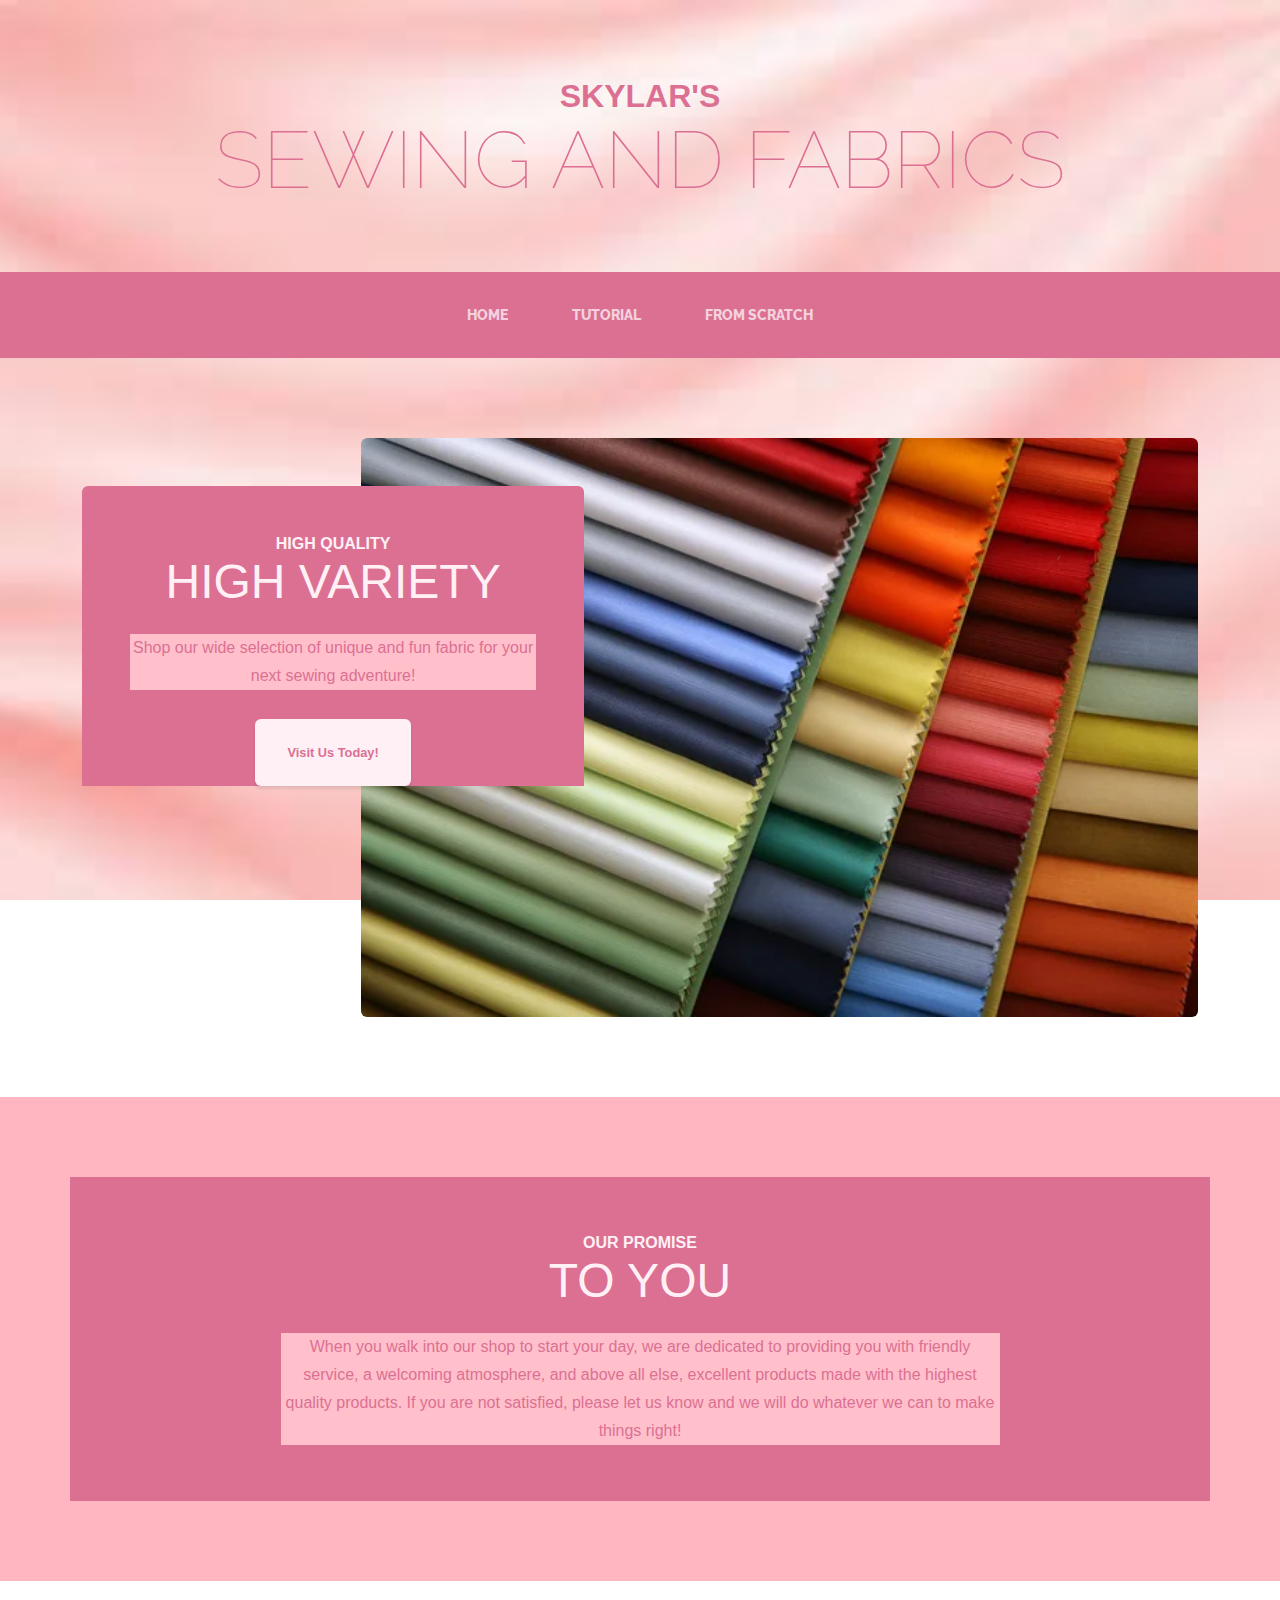
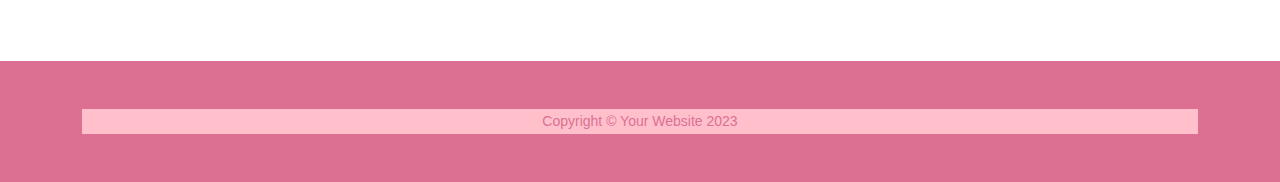
<file: index.html>
<!DOCTYPE html>
<!--home page-->
<html lang="en">
    <head>
        <meta charset="utf-8" />
        <meta name="viewport" content="width=device-width, initial-scale=1, shrink-to-fit=no" />
        <meta name="description" content="" />
        <meta name="author" content="" />
        <title>Skylar's Sewing</title>
        <link rel="icon" type="image/x-icon" href="assets/favicon.ico"/>
        <!-- Google fonts-->
        <link href="https://fonts.googleapis.com/css?family=Raleway:100,100i,200,200i,300,300i,400,400i,500,500i,600,600i,700,700i,800,800i,900,900i" rel="stylesheet" />
        <link href="https://fonts.googleapis.com/css?family=Lora:400,400i,700,700i" rel="stylesheet" />
        <!-- Core theme CSS (includes Bootstrap)-->
        <link href="css/styles.css" rel="stylesheet" />
        <link rel="stylesheet" href="css/mystyles.css">

    </head>
    <body>
        <header>
            <h1 class="site-heading text-center text-faded d-none d-lg-block">
                <span class="site-heading-upper text-primary mb-3">Skylar's</span>
                <span class="site-heading-lower">Sewing and Fabrics</span>
            </h1>
        </header>
        <!-- Navigation-->
        <nav class="navbar navbar-expand-lg navbar-dark py-lg-4" id="mainNav">
            <div class="container">
                <a class="navbar-brand text-uppercase fw-bold d-lg-none" href="index.html">Skylar's Sewing</a>
                <button class="navbar-toggler" type="button" data-bs-toggle="collapse" data-bs-target="#navbarSupportedContent" aria-controls="navbarSupportedContent" aria-expanded="false" aria-label="Toggle navigation"><span class="navbar-toggler-icon"></span></button>
                <div class="collapse navbar-collapse" id="navbarSupportedContent">
                    <ul class="navbar-nav mx-auto">
                        <li class="nav-item px-lg-4"><a class="nav-link text-uppercase" href="index.html">Home</a></li>
                        <li class="nav-item px-lg-4"><a class="nav-link text-uppercase" href="about.html">Tutorial</a></li>
                        <li class="nav-item px-lg-4"><a class="nav-link text-uppercase" href="myresume.html">From Scratch</a></li>    
                    </ul>
                </div>
            </div>
        </nav>
        <section class="page-section clearfix">
            <div class="container">
                <div class="intro">
                    <img class="intro-img img-fluid mb-3 mb-lg-0 rounded" src="assets/img/intro.jpg" alt="..." />
                    <div class="intro-text left-0 text-center bg-faded p-5 rounded">
                        <h2 class="section-heading mb-4">
                            <span class="section-heading-upper">High Quality</span>
                            <span class="section-heading-lower">High Variety</span>
                        </h2>
                        <p class="mb-3">Shop our wide selection of unique and fun fabric for your next sewing adventure!</p>
                        <div class="intro-button mx-auto"><a class="btn btn-primary btn-xl" href="#!">Visit Us Today!</a></div>
                    </div>
                </div>
            </div>
        </section>
        <section class="page-section cta">
            <div class="container">
                <div class="row">
                    <div class="col-xl-9 mx-auto">
                        <div class="cta-inner bg-faded text-center rounded">
                            <h2 class="section-heading mb-4">
                                <span class="section-heading-upper">Our Promise</span>
                                <span class="section-heading-lower">To You</span>
                            </h2>
                            <p class="mb-0">When you walk into our shop to start your day, we are dedicated to providing you with friendly service, a welcoming atmosphere, and above all else, excellent products made with the highest quality products. If you are not satisfied, please let us know and we will do whatever we can to make things right!</p>
                        </div>
                    </div>
                </div>
            </div>
        </section>
        <footer class="footer text-faded text-center py-5">
            <div class="container"><p class="m-0 small">Copyright &copy; Your Website 2023</p></div>
        </footer>
        <!-- Bootstrap core JS-->
        <script src="https://cdn.jsdelivr.net/npm/bootstrap@5.2.3/dist/js/bootstrap.bundle.min.js"></script>
        <!-- Core theme JS-->
        <script src="js/scripts.js"></script>
    </body>
</html>
</file>
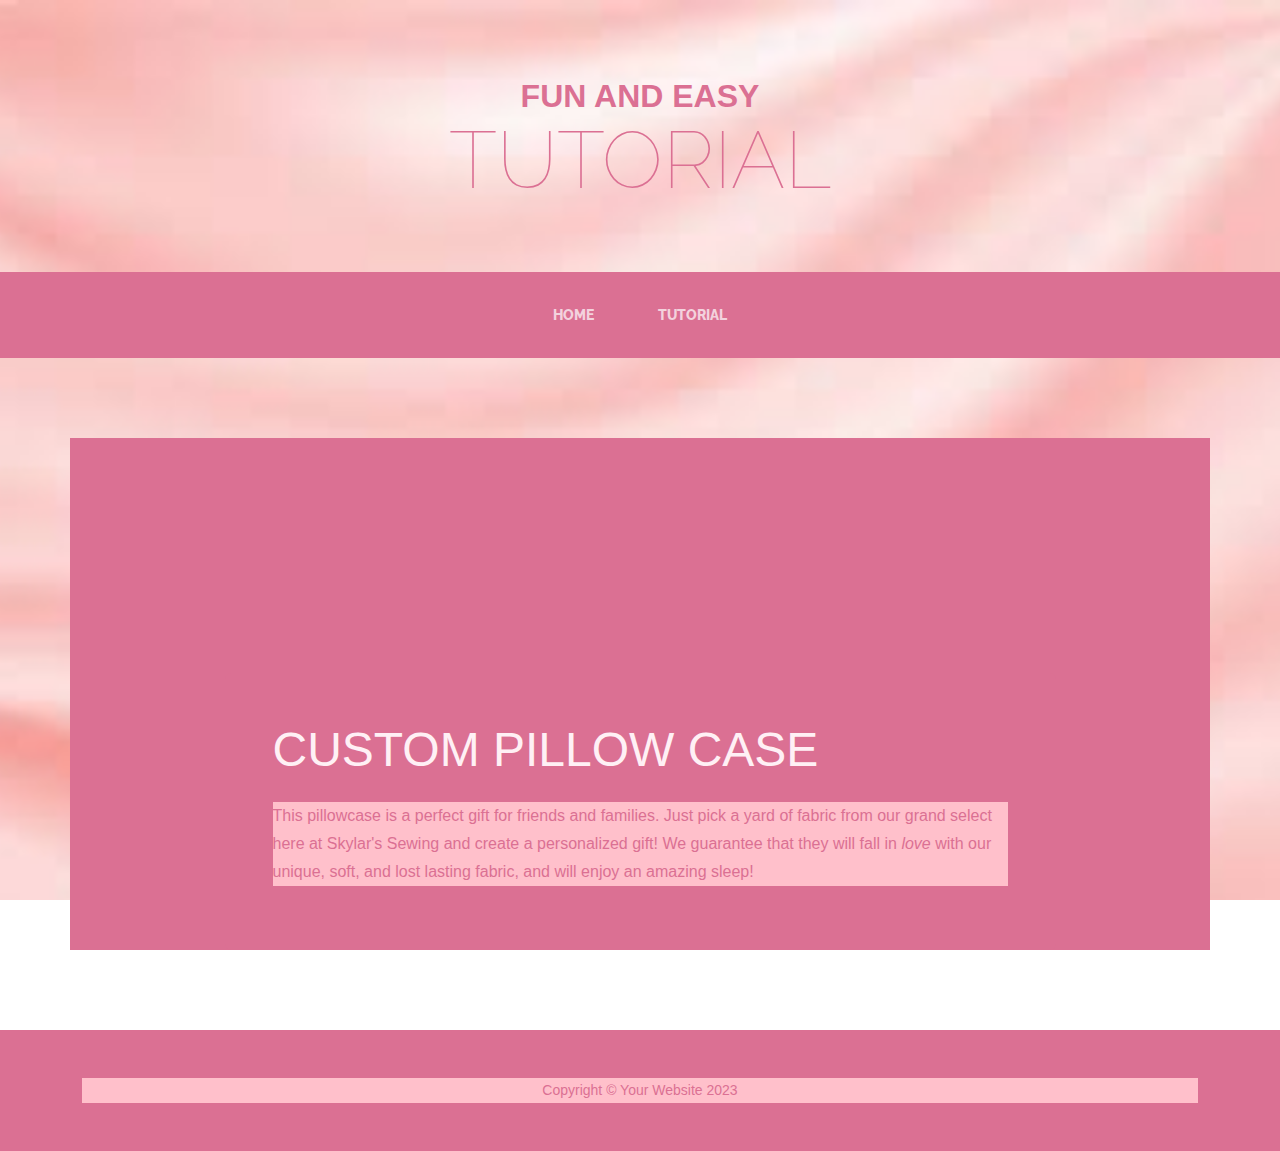
<file: about.html>
<!DOCTYPE html>
<!--About page-->
<html lang="en">
    <head>
        <meta charset="utf-8" />
        <meta name="viewport" content="width=device-width, initial-scale=1, shrink-to-fit=no" />
        <meta name="description" content="" />
        <meta name="author" content="" />
        <title>Tutorials</title>
        <link rel="icon" type="image/x-icon" href="assets/favicon.ico" />
        <!-- Google fonts-->
        <link href="https://fonts.googleapis.com/css?family=Raleway:100,100i,200,200i,300,300i,400,400i,500,500i,600,600i,700,700i,800,800i,900,900i" rel="stylesheet" />
        <link href="https://fonts.googleapis.com/css?family=Lora:400,400i,700,700i" rel="stylesheet" />
        <!-- Core theme CSS (includes Bootstrap)-->
        <link href="css/styles.css" rel="stylesheet"/>
        <link rel="stylesheet" href="css/mystyles.css">

    </head>
    <body>
        <header>
            <h1 class="site-heading text-center text-faded d-none d-lg-block">
                <span class="site-heading-upper text-primary mb-3">Fun and Easy</span>
                <span class="site-heading-lower">Tutorial</span>
            </h1>
        </header>
        <!-- Navigation-->
        <nav class="navbar navbar-expand-lg navbar-dark py-lg-4" id="mainNav">
            <div class="container">
                <a class="navbar-brand text-uppercase fw-bold d-lg-none" href="index.html">Start Bootstrap</a>
                <button class="navbar-toggler" type="button" data-bs-toggle="collapse" data-bs-target="#navbarSupportedContent" aria-controls="navbarSupportedContent" aria-expanded="false" aria-label="Toggle navigation"><span class="navbar-toggler-icon"></span></button>
                <div class="collapse navbar-collapse" id="navbarSupportedContent">
                    <ul class="navbar-nav mx-auto">
                        <li class="nav-item px-lg-4"><a class="nav-link text-uppercase" href="index.html">Home</a></li>
                        <li class="nav-item px-lg-4"><a class="nav-link text-uppercase" href="about.html">Tutorial</a></li>
                    </ul>
                </div>
            </div>
        </nav>
        <section class="page-section about-heading">
            <div class="container">
                <div class="video-container">
            <iframe width="560" height="315" src="https://www.youtube.com/embed/yMoJWSmZI-U" title="YouTube video player" frameborder="0" allow="accelerometer; autoplay; clipboard-write; encrypted-media; gyroscope; picture-in-picture; web-share" allowfullscreen></iframe></div>
            <div class="about-heading-content">
                    <div class="row">
                        <div class="col-xl-9 col-lg-10 mx-auto">
                            <div class="bg-faded rounded p-5">
                                <h2 class="section-heading mb-4">
                                    <span class="section-heading-upper"></span>
                                    <span class="section-heading-lower">Custom Pillow Case</span>
                                </h2>
                                <p>This pillowcase is a perfect gift for friends and families. Just pick a yard of fabric from our grand select here at Skylar's Sewing and create a personalized gift!
                                    We guarantee that they will fall in
                                    <em>love</em>
                                    with our unique, soft, and lost lasting fabric, and will enjoy an amazing sleep!
                            </div>
                        </div>
                    </div>
                </div>
            </div>
        </section>
        <footer class="footer text-faded text-center py-5">
            <div class="container"><p class="m-0 small">Copyright &copy; Your Website 2023</p></div>
        </footer>
        <!-- Bootstrap core JS-->
        <script src="https://cdn.jsdelivr.net/npm/bootstrap@5.2.3/dist/js/bootstrap.bundle.min.js"></script>
        <!-- Core theme JS-->
        <script src="js/scripts.js"></script>
    </body>
</html>
</file>
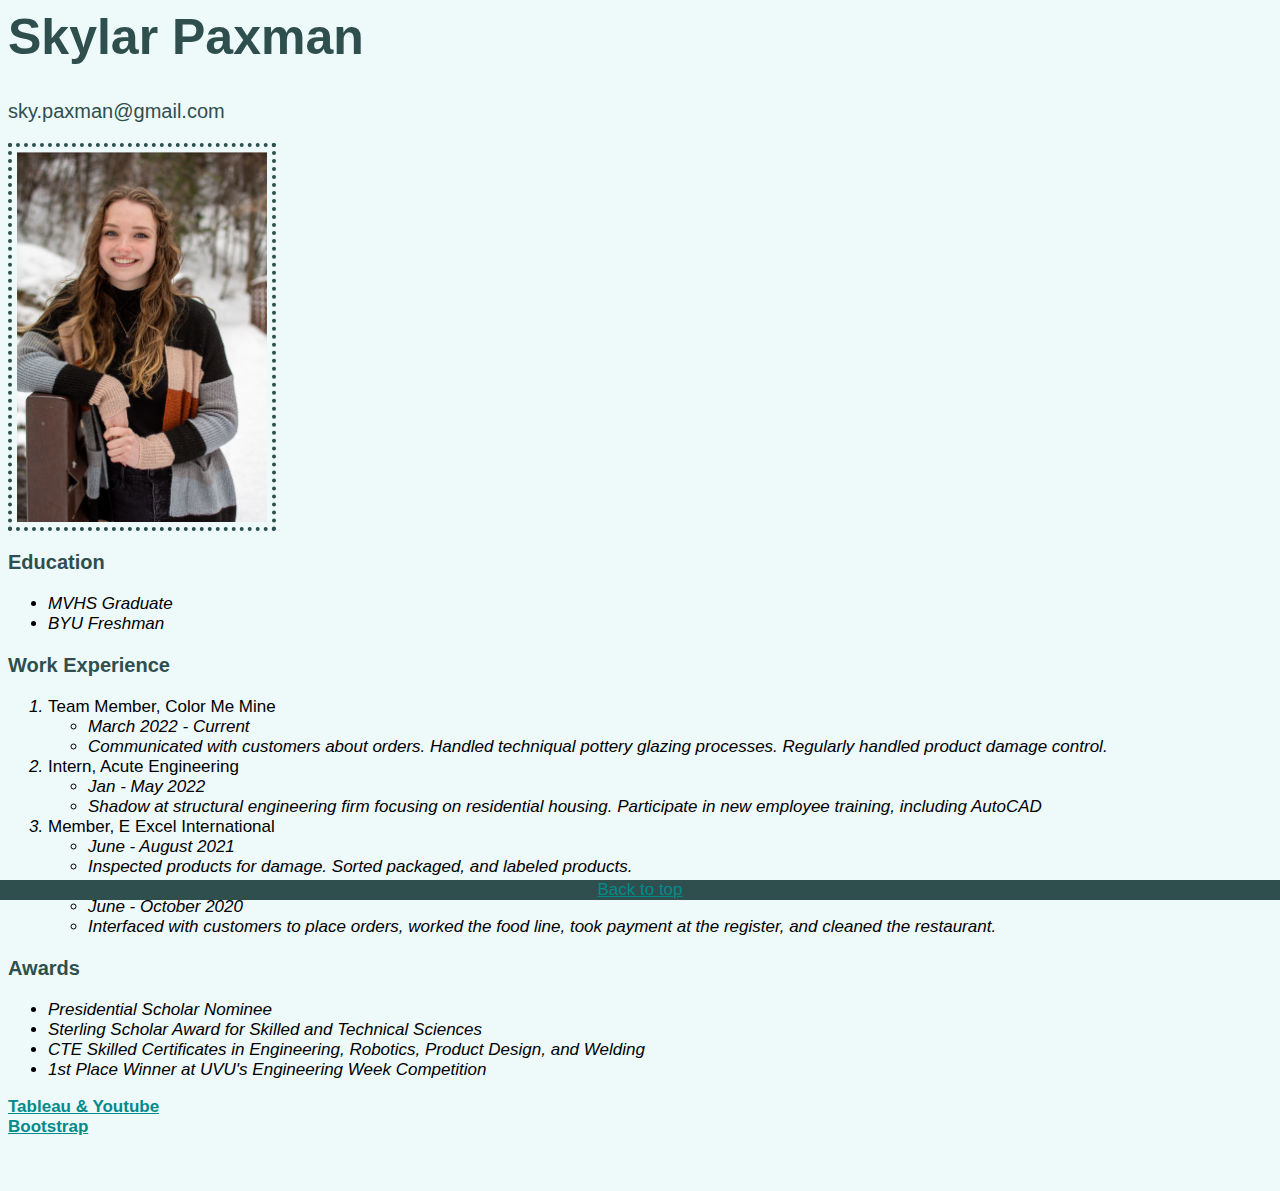
<file: myresume.html>
<html>
    <head>
        <title>Skylar Paxman</title><!--Shows up in tab-->
        <link rel="stylesheet" href="fromscratch.css">
    </head>
    <body>
        <!--this is a comment-->
        <h1 id="top">Skylar Paxman</h1>
        <p>sky.paxman@gmail.com</p>
        <img src="assets/img/Skylar11.jpg" width="250" alt="Skylar Paxman">
    <div class="text-primary">
            <p>Education </p>
                <ul>
                    <li>MVHS Graduate</li>
                    <li>BYU Freshman</li>
                </ul>
            </ul>
            <p>Work Experience</p>
            <ol>
                <li><div>Team Member, Color Me Mine</div></li>
                    <ul>
                       <li>March 2022 - Current</li>
                        <li>Communicated with customers about orders. 
                            Handled techniqual pottery glazing processes. 
                            Regularly handled product damage control.</li>
                    </ul>
                <li><div>Intern, Acute Engineering</div></li>
                    <ul> 
                        <li>Jan - May 2022</li>
                        <li>Shadow at structural engineering firm focusing
                            on residential housing. Participate in new
                            employee training, including AutoCAD</li>
                    </ul>
                <li><div>Member, E Excel International</div></li>
                    <ul>
                        <li>June - August 2021</li>
                        <li>Inspected products for damage. Sorted
                            packaged, and labeled products.</li>
                    </ul>
                <li><div>Team Member, Costa Vida</div></li>
                    <ul>
                        <li>June - October 2020</li>
                        <li>Interfaced with customers to place orders,
                            worked the food line, took payment at the
                            register, and cleaned the restaurant.</li>
                    </ul>
                </ol>
            <p>Awards</p>
            <ul>
                <li>Presidential Scholar Nominee</li>
                <li>Sterling Scholar Award for Skilled and Technical Sciences</li>
                <li>CTE Skilled Certificates in Engineering, Robotics, Product Design, and Welding</li>
                <li>1st Place Winner at UVU's Engineering Week Competition</li>
            </ul>
        </div>
        <div class="link"><a href="https://scp14.github.io/is201/project.html">Tableau & Youtube</a>
            <br>
            <a href="https://scp14.github.io/is201/index.html">Bootstrap</a>
        </div>
    </body> 
    <br><br>
    <footer><a href="#top">Back to top</a></footer>
</html>
</file>
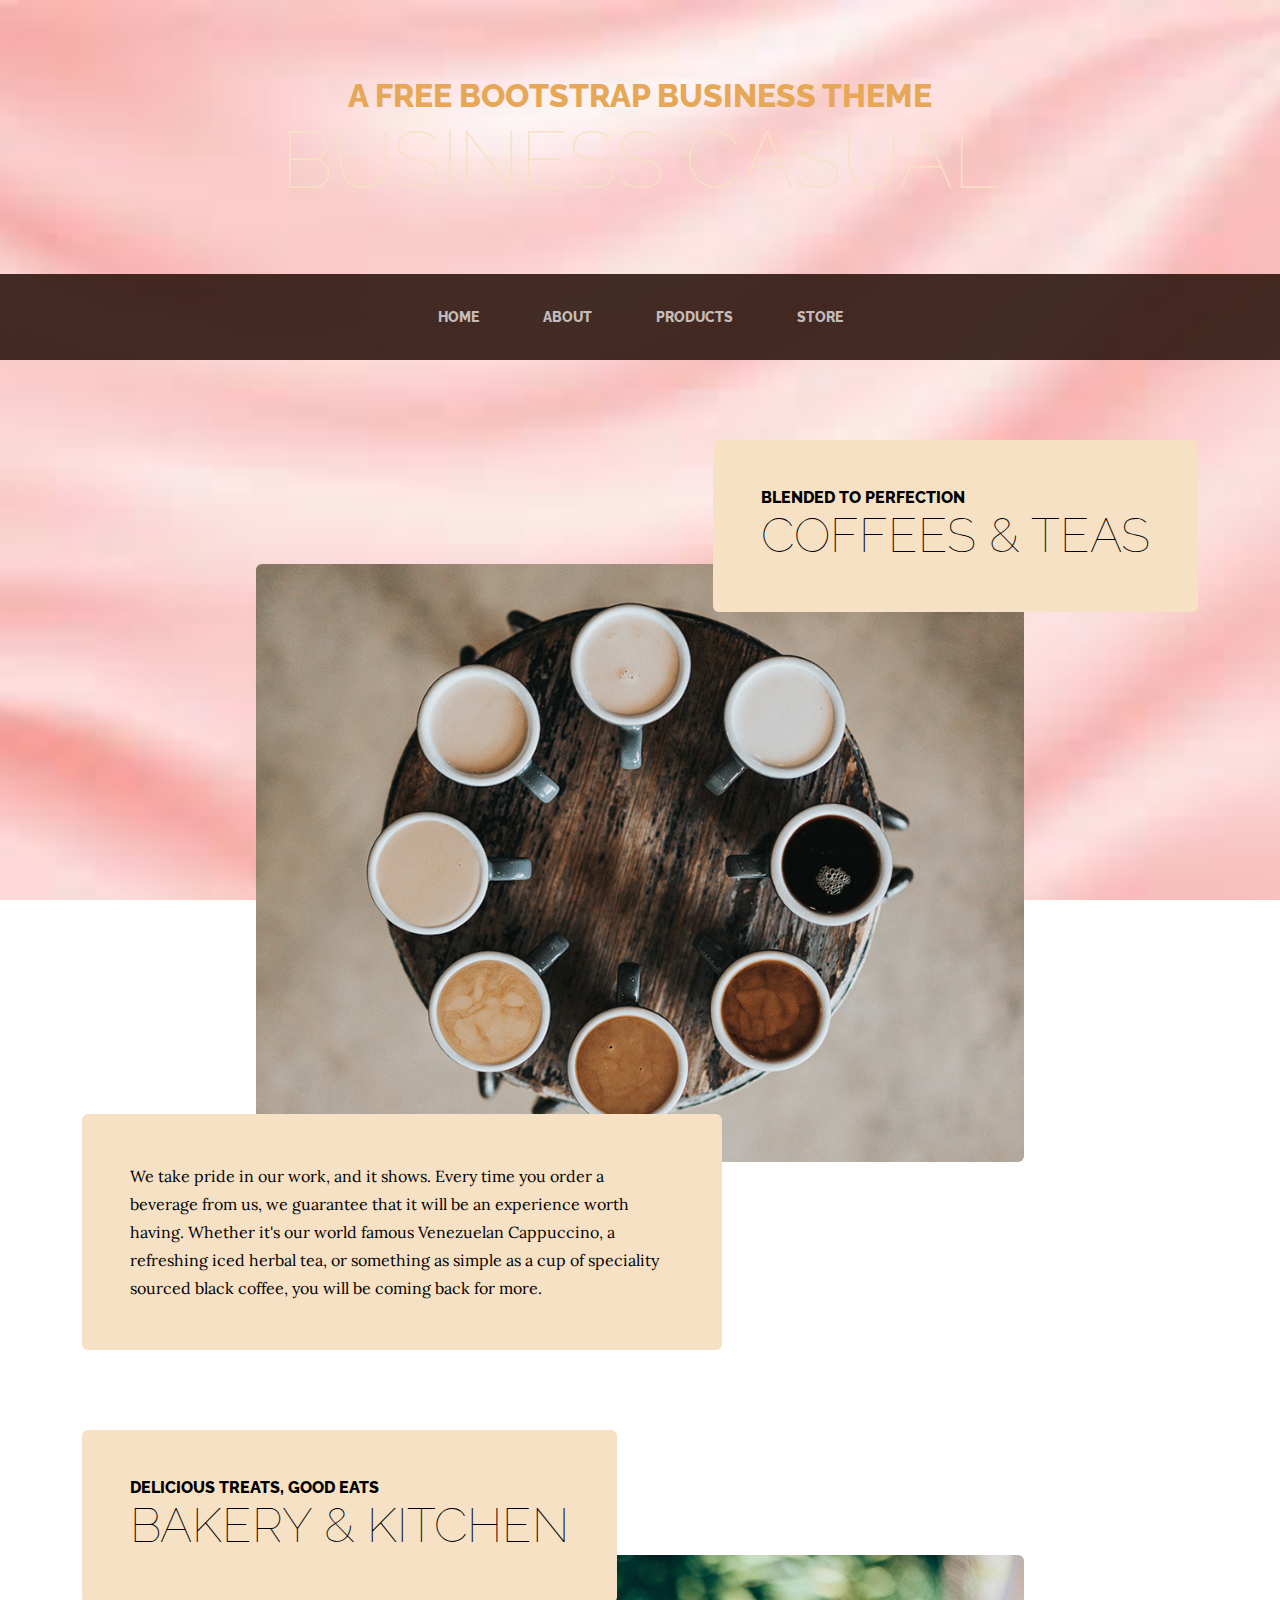
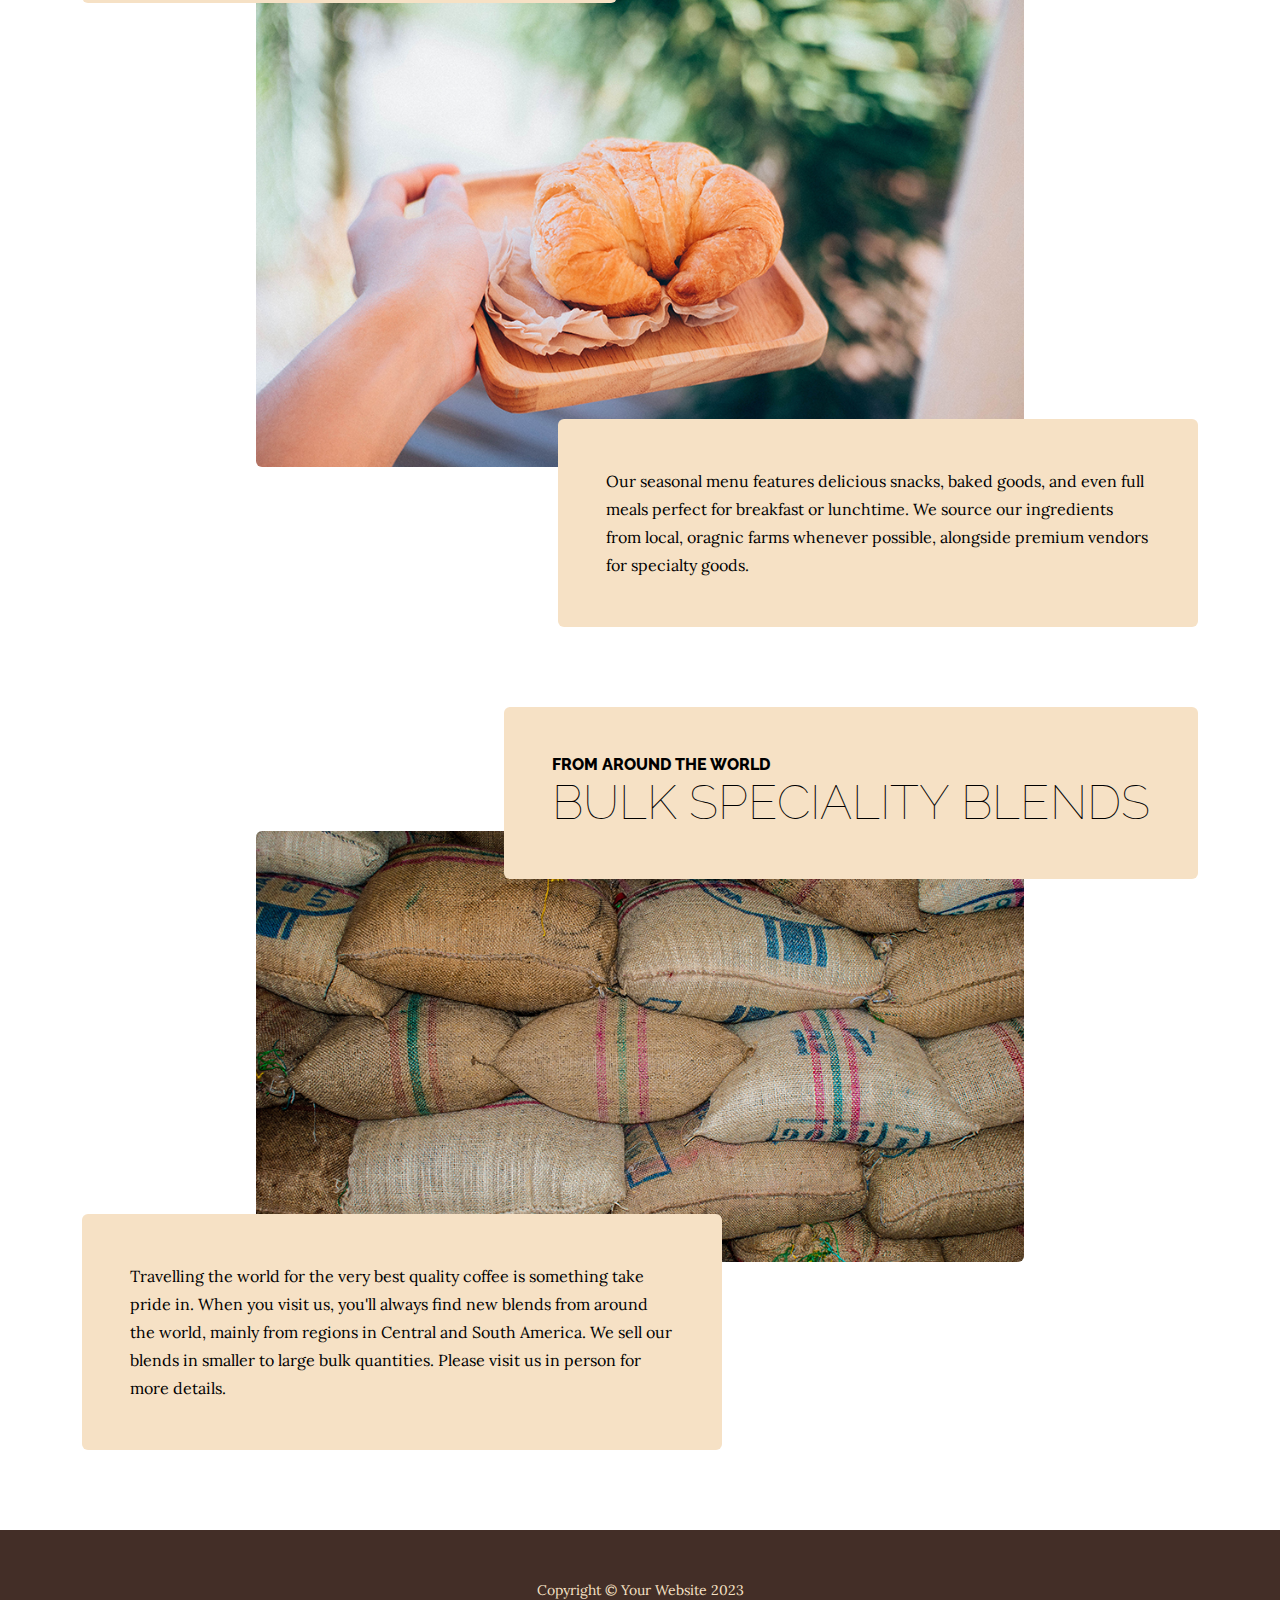
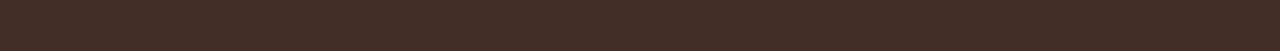
<file: products.html>
<!DOCTYPE html>
<html lang="en">
    <head>
        <meta charset="utf-8" />
        <meta name="viewport" content="width=device-width, initial-scale=1, shrink-to-fit=no" />
        <meta name="description" content="" />
        <meta name="author" content="" />
        <title>Business Casual - Start Bootstrap Theme</title>
        <link rel="icon" type="image/x-icon" href="assets/favicon.ico" />
        <!-- Google fonts-->
        <link href="https://fonts.googleapis.com/css?family=Raleway:100,100i,200,200i,300,300i,400,400i,500,500i,600,600i,700,700i,800,800i,900,900i" rel="stylesheet" />
        <link href="https://fonts.googleapis.com/css?family=Lora:400,400i,700,700i" rel="stylesheet" />
        <!-- Core theme CSS (includes Bootstrap)-->
        <link href="css/styles.css" rel="stylesheet" />
    </head>
    <body>
        <header>
            <h1 class="site-heading text-center text-faded d-none d-lg-block">
                <span class="site-heading-upper text-primary mb-3">A Free Bootstrap Business Theme</span>
                <span class="site-heading-lower">Business Casual</span>
            </h1>
        </header>
        <!-- Navigation-->
        <nav class="navbar navbar-expand-lg navbar-dark py-lg-4" id="mainNav">
            <div class="container">
                <a class="navbar-brand text-uppercase fw-bold d-lg-none" href="index.html">Start Bootstrap</a>
                <button class="navbar-toggler" type="button" data-bs-toggle="collapse" data-bs-target="#navbarSupportedContent" aria-controls="navbarSupportedContent" aria-expanded="false" aria-label="Toggle navigation"><span class="navbar-toggler-icon"></span></button>
                <div class="collapse navbar-collapse" id="navbarSupportedContent">
                    <ul class="navbar-nav mx-auto">
                        <li class="nav-item px-lg-4"><a class="nav-link text-uppercase" href="index.html">Home</a></li>
                        <li class="nav-item px-lg-4"><a class="nav-link text-uppercase" href="about.html">About</a></li>
                        <li class="nav-item px-lg-4"><a class="nav-link text-uppercase" href="products.html">Products</a></li>
                        <li class="nav-item px-lg-4"><a class="nav-link text-uppercase" href="store.html">Store</a></li>
                    </ul>
                </div>
            </div>
        </nav>
        <section class="page-section">
            <div class="container">
                <div class="product-item">
                    <div class="product-item-title d-flex">
                        <div class="bg-faded p-5 d-flex ms-auto rounded">
                            <h2 class="section-heading mb-0">
                                <span class="section-heading-upper">Blended to Perfection</span>
                                <span class="section-heading-lower">Coffees & Teas</span>
                            </h2>
                        </div>
                    </div>
                    <img class="product-item-img mx-auto d-flex rounded img-fluid mb-3 mb-lg-0" src="assets/img/products-01.jpg" alt="..." />
                    <div class="product-item-description d-flex me-auto">
                        <div class="bg-faded p-5 rounded"><p class="mb-0">We take pride in our work, and it shows. Every time you order a beverage from us, we guarantee that it will be an experience worth having. Whether it's our world famous Venezuelan Cappuccino, a refreshing iced herbal tea, or something as simple as a cup of speciality sourced black coffee, you will be coming back for more.</p></div>
                    </div>
                </div>
            </div>
        </section>
        <section class="page-section">
            <div class="container">
                <div class="product-item">
                    <div class="product-item-title d-flex">
                        <div class="bg-faded p-5 d-flex me-auto rounded">
                            <h2 class="section-heading mb-0">
                                <span class="section-heading-upper">Delicious Treats, Good Eats</span>
                                <span class="section-heading-lower">Bakery & Kitchen</span>
                            </h2>
                        </div>
                    </div>
                    <img class="product-item-img mx-auto d-flex rounded img-fluid mb-3 mb-lg-0" src="assets/img/products-02.jpg" alt="..." />
                    <div class="product-item-description d-flex ms-auto">
                        <div class="bg-faded p-5 rounded"><p class="mb-0">Our seasonal menu features delicious snacks, baked goods, and even full meals perfect for breakfast or lunchtime. We source our ingredients from local, oragnic farms whenever possible, alongside premium vendors for specialty goods.</p></div>
                    </div>
                </div>
            </div>
        </section>
        <section class="page-section">
            <div class="container">
                <div class="product-item">
                    <div class="product-item-title d-flex">
                        <div class="bg-faded p-5 d-flex ms-auto rounded">
                            <h2 class="section-heading mb-0">
                                <span class="section-heading-upper">From Around the World</span>
                                <span class="section-heading-lower">Bulk Speciality Blends</span>
                            </h2>
                        </div>
                    </div>
                    <img class="product-item-img mx-auto d-flex rounded img-fluid mb-3 mb-lg-0" src="assets/img/products-03.jpg" alt="..." />
                    <div class="product-item-description d-flex me-auto">
                        <div class="bg-faded p-5 rounded"><p class="mb-0">Travelling the world for the very best quality coffee is something take pride in. When you visit us, you'll always find new blends from around the world, mainly from regions in Central and South America. We sell our blends in smaller to large bulk quantities. Please visit us in person for more details.</p></div>
                    </div>
                </div>
            </div>
        </section>
        <footer class="footer text-faded text-center py-5">
            <div class="container"><p class="m-0 small">Copyright &copy; Your Website 2023</p></div>
        </footer>
        <!-- Bootstrap core JS-->
        <script src="https://cdn.jsdelivr.net/npm/bootstrap@5.2.3/dist/js/bootstrap.bundle.min.js"></script>
        <!-- Core theme JS-->
        <script src="js/scripts.js"></script>
    </body>
</html>
</file>
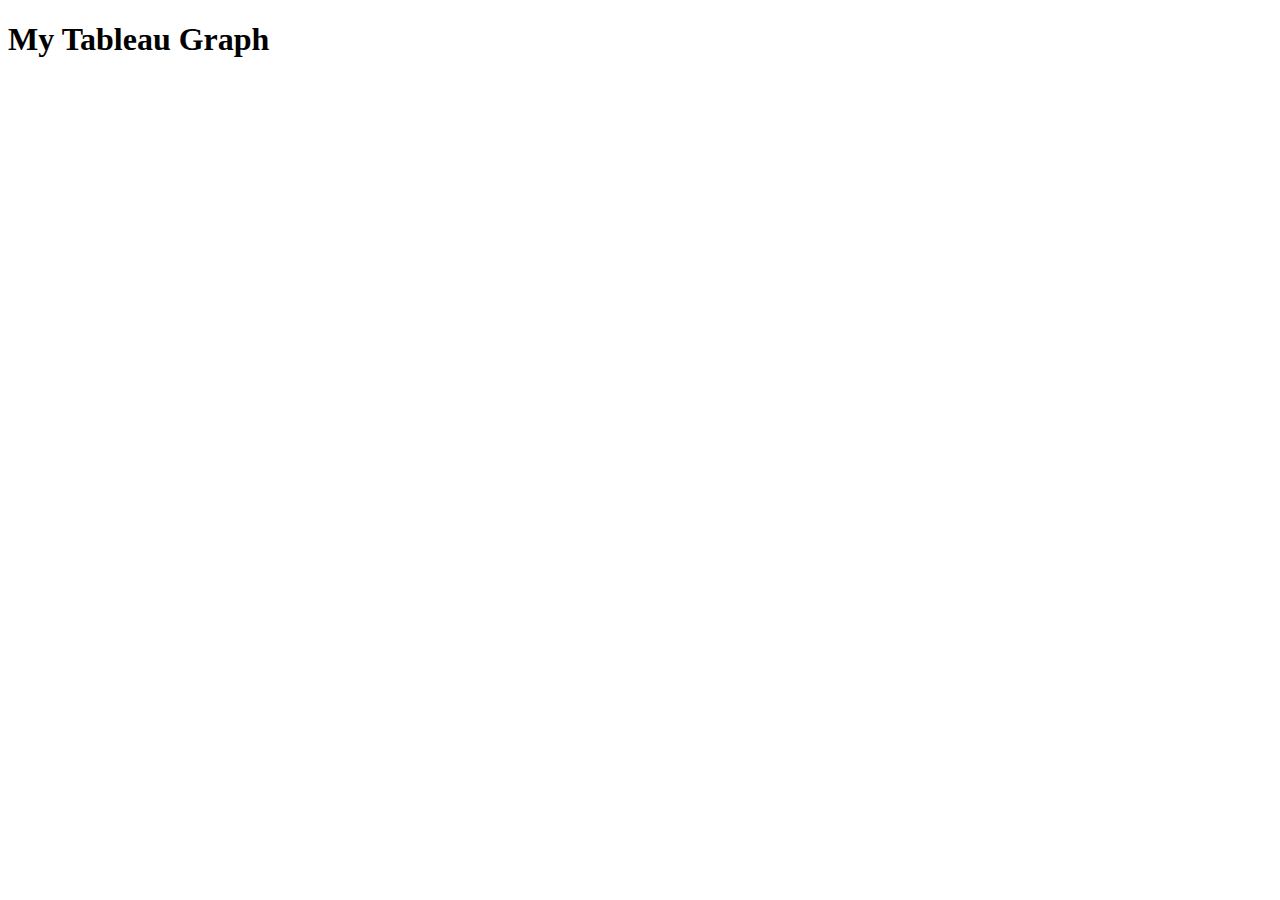
<file: project.html>
<!DOCTYPE html>
<html lang="en">
<!--tableu graph page-->
<head>
    <meta charset="UTF-8">
    <meta http-equiv="X-UA-Compatible" content="IE=edge">
    <meta name="viewport" content="width=device-width, initial-scale=1.0">
    <title>Tableau & YouTube</title>
</head>

<body>
    <h1>My Tableau Graph</h1>
    <!--Tableau down here-->
    <div class='tableauPlaceholder' id='viz1681324571544' style='position: relative'><noscript><a href='#'><img
                    alt='Family Trees '
                    src='https:&#47;&#47;public.tableau.com&#47;static&#47;images&#47;Q5&#47;Q5CJP8SX7&#47;1_rss.png'
                    style='border: none' /></a></noscript><object class='tableauViz' style='display:none;'>
            <param name='host_url' value='https%3A%2F%2Fpublic.tableau.com%2F' />
            <param name='embed_code_version' value='3' />
            <param name='path' value='shared&#47;Q5CJP8SX7' />
            <param name='toolbar' value='yes' />
            <param name='static_image'
                value='https:&#47;&#47;public.tableau.com&#47;static&#47;images&#47;Q5&#47;Q5CJP8SX7&#47;1.png' />
            <param name='animate_transition' value='yes' />
            <param name='display_static_image' value='yes' />
            <param name='display_spinner' value='yes' />
            <param name='display_overlay' value='yes' />
            <param name='display_count' value='yes' />
            <param name='language' value='en-US' />
        </object></div>
    <script
        type='text/javascript'>                    var divElement = document.getElementById('viz1681324571544'); var vizElement = divElement.getElementsByTagName('object')[0]; vizElement.style.width = '1200px'; vizElement.style.height = '3177px'; var scriptElement = document.createElement('script'); scriptElement.src = 'https://public.tableau.com/javascripts/api/viz_v1.js'; vizElement.parentNode.insertBefore(scriptElement, vizElement);                </script>
        <iframe width="560" height="315" src="https://www.youtube.com/embed/Ki_0iES2cGI" title="YouTube video player" frameborder="0" allow="accelerometer; autoplay; clipboard-write; encrypted-media; gyroscope; picture-in-picture; web-share" allowfullscreen></iframe>
    </body>

</html>
</file>
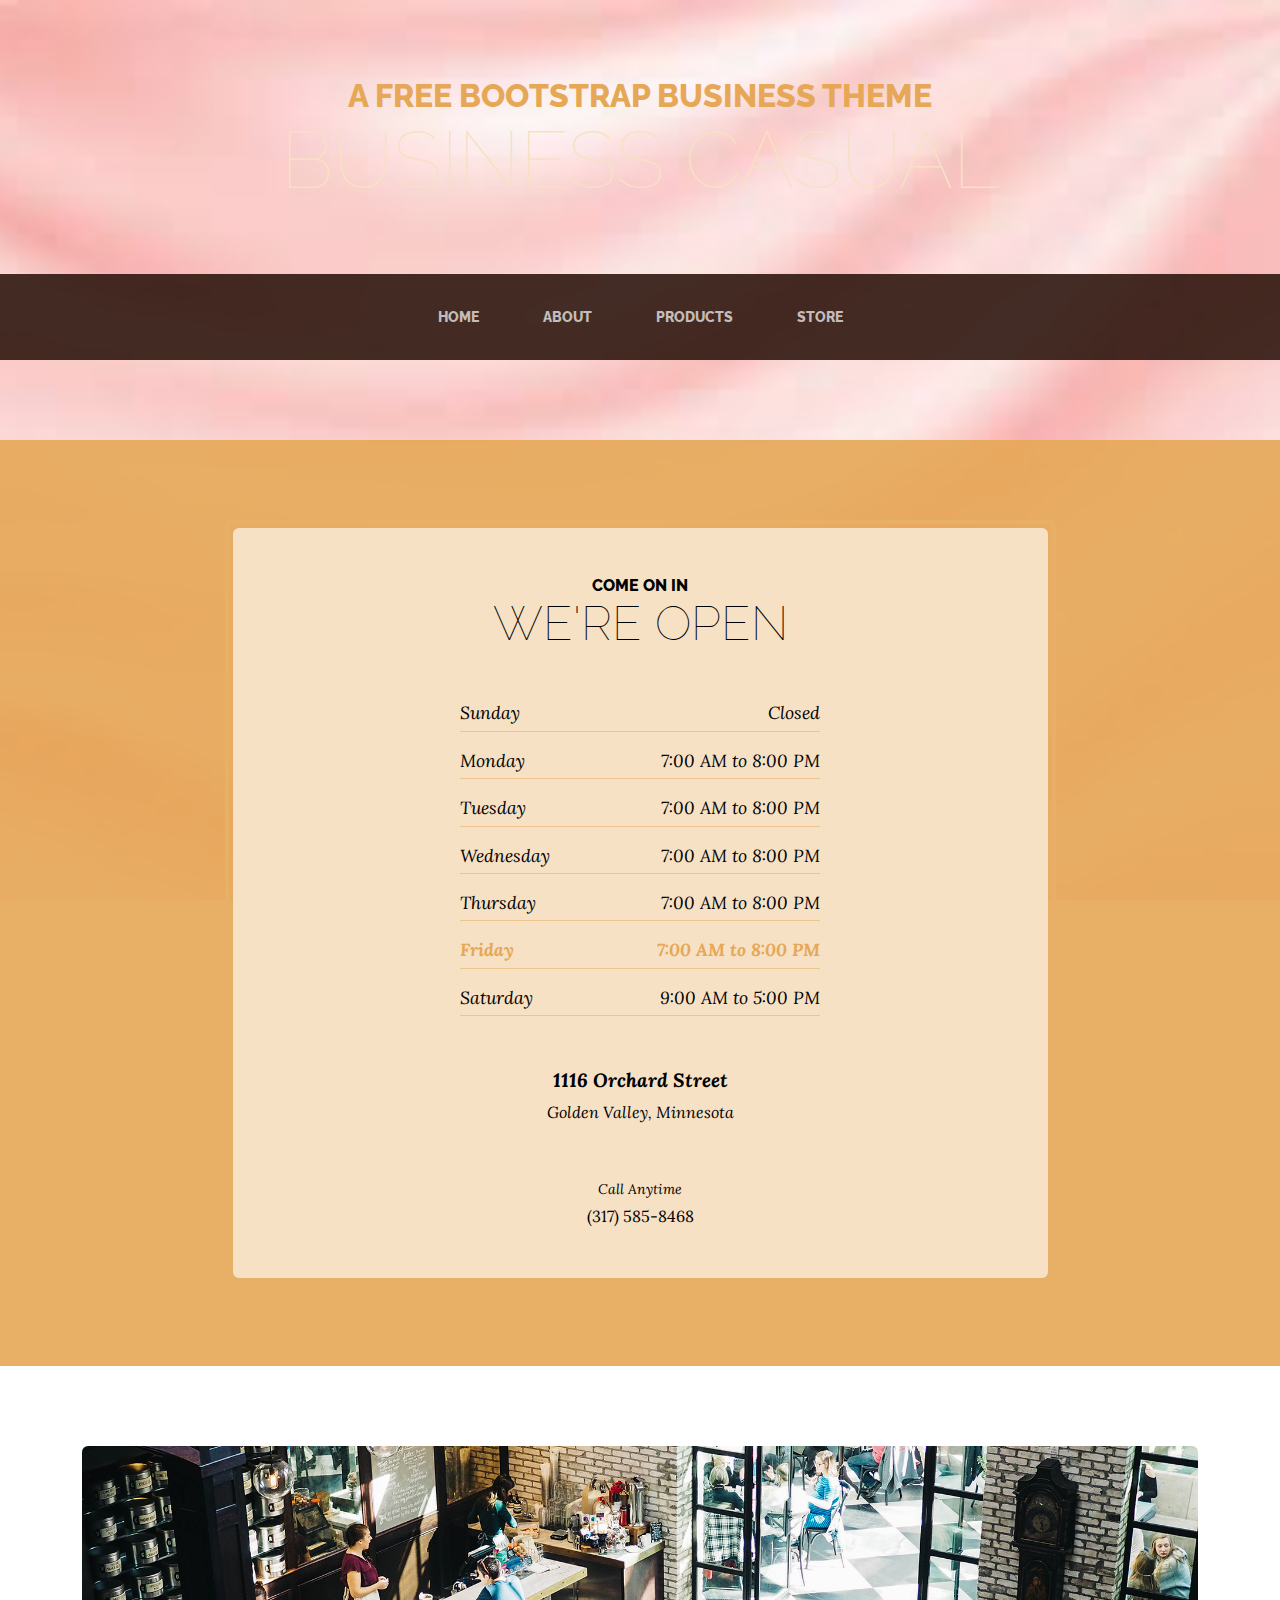
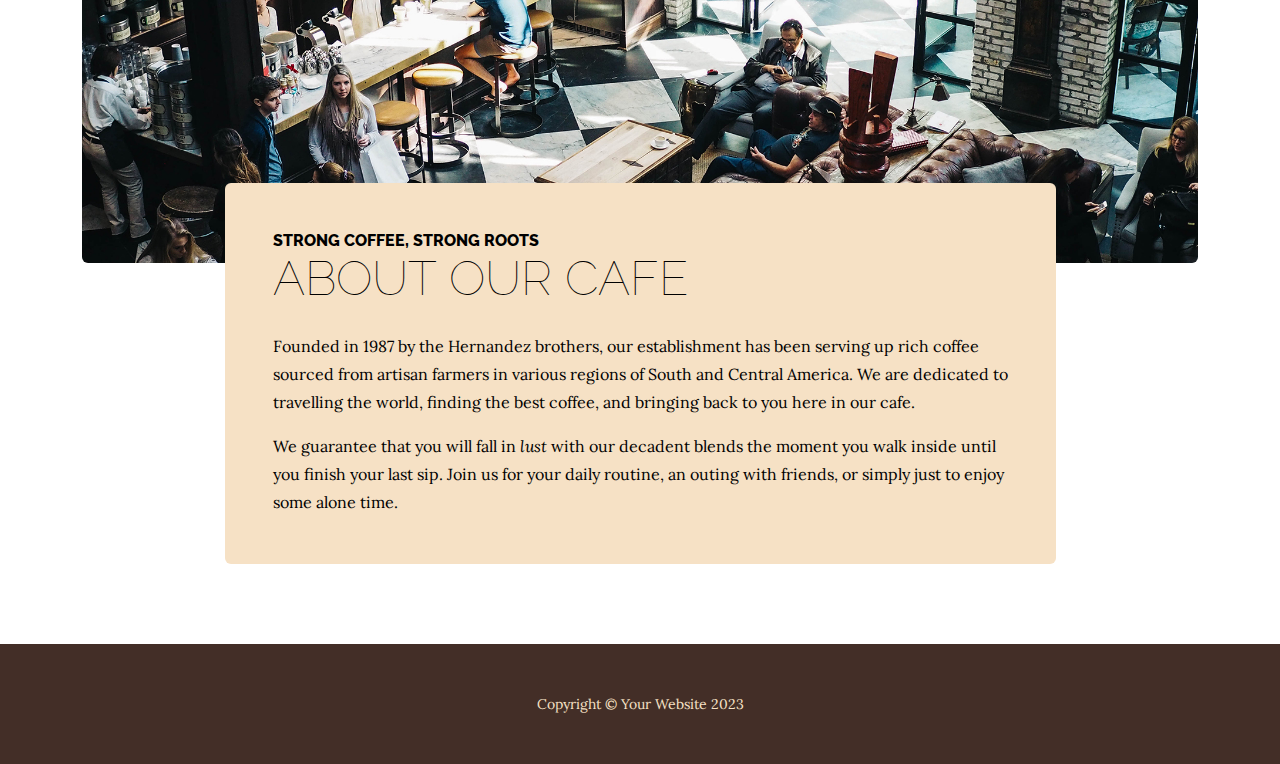
<file: store.html>
<!DOCTYPE html>
<html lang="en">
    <head>
        <meta charset="utf-8" />
        <meta name="viewport" content="width=device-width, initial-scale=1, shrink-to-fit=no" />
        <meta name="description" content="" />
        <meta name="author" content="" />
        <title>Business Casual - Start Bootstrap Theme</title>
        <link rel="icon" type="image/x-icon" href="assets/favicon.ico" />
        <!-- Google fonts-->
        <link href="https://fonts.googleapis.com/css?family=Raleway:100,100i,200,200i,300,300i,400,400i,500,500i,600,600i,700,700i,800,800i,900,900i" rel="stylesheet" />
        <link href="https://fonts.googleapis.com/css?family=Lora:400,400i,700,700i" rel="stylesheet" />
        <!-- Core theme CSS (includes Bootstrap)-->
        <link href="css/styles.css" rel="stylesheet" />
    </head>
    <body>
        <header>
            <h1 class="site-heading text-center text-faded d-none d-lg-block">
                <span class="site-heading-upper text-primary mb-3">A Free Bootstrap Business Theme</span>
                <span class="site-heading-lower">Business Casual</span>
            </h1>
        </header>
        <!-- Navigation-->
        <nav class="navbar navbar-expand-lg navbar-dark py-lg-4" id="mainNav">
            <div class="container">
                <a class="navbar-brand text-uppercase fw-bold d-lg-none" href="index.html">Start Bootstrap</a>
                <button class="navbar-toggler" type="button" data-bs-toggle="collapse" data-bs-target="#navbarSupportedContent" aria-controls="navbarSupportedContent" aria-expanded="false" aria-label="Toggle navigation"><span class="navbar-toggler-icon"></span></button>
                <div class="collapse navbar-collapse" id="navbarSupportedContent">
                    <ul class="navbar-nav mx-auto">
                        <li class="nav-item px-lg-4"><a class="nav-link text-uppercase" href="index.html">Home</a></li>
                        <li class="nav-item px-lg-4"><a class="nav-link text-uppercase" href="about.html">About</a></li>
                        <li class="nav-item px-lg-4"><a class="nav-link text-uppercase" href="products.html">Products</a></li>
                        <li class="nav-item px-lg-4"><a class="nav-link text-uppercase" href="store.html">Store</a></li>
                    </ul>
                </div>
            </div>
        </nav>
        <section class="page-section cta">
            <div class="container">
                <div class="row">
                    <div class="col-xl-9 mx-auto">
                        <div class="cta-inner bg-faded text-center rounded">
                            <h2 class="section-heading mb-5">
                                <span class="section-heading-upper">Come On In</span>
                                <span class="section-heading-lower">We're Open</span>
                            </h2>
                            <ul class="list-unstyled list-hours mb-5 text-left mx-auto">
                                <li class="list-unstyled-item list-hours-item d-flex">
                                    Sunday
                                    <span class="ms-auto">Closed</span>
                                </li>
                                <li class="list-unstyled-item list-hours-item d-flex">
                                    Monday
                                    <span class="ms-auto">7:00 AM to 8:00 PM</span>
                                </li>
                                <li class="list-unstyled-item list-hours-item d-flex">
                                    Tuesday
                                    <span class="ms-auto">7:00 AM to 8:00 PM</span>
                                </li>
                                <li class="list-unstyled-item list-hours-item d-flex">
                                    Wednesday
                                    <span class="ms-auto">7:00 AM to 8:00 PM</span>
                                </li>
                                <li class="list-unstyled-item list-hours-item d-flex">
                                    Thursday
                                    <span class="ms-auto">7:00 AM to 8:00 PM</span>
                                </li>
                                <li class="list-unstyled-item list-hours-item d-flex">
                                    Friday
                                    <span class="ms-auto">7:00 AM to 8:00 PM</span>
                                </li>
                                <li class="list-unstyled-item list-hours-item d-flex">
                                    Saturday
                                    <span class="ms-auto">9:00 AM to 5:00 PM</span>
                                </li>
                            </ul>
                            <p class="address mb-5">
                                <em>
                                    <strong>1116 Orchard Street</strong>
                                    <br />
                                    Golden Valley, Minnesota
                                </em>
                            </p>
                            <p class="mb-0">
                                <small><em>Call Anytime</em></small>
                                <br />
                                (317) 585-8468
                            </p>
                        </div>
                    </div>
                </div>
            </div>
        </section>
        <section class="page-section about-heading">
            <div class="container">
                <img class="img-fluid rounded about-heading-img mb-3 mb-lg-0" src="assets/img/about.jpg" alt="..." />
                <div class="about-heading-content">
                    <div class="row">
                        <div class="col-xl-9 col-lg-10 mx-auto">
                            <div class="bg-faded rounded p-5">
                                <h2 class="section-heading mb-4">
                                    <span class="section-heading-upper">Strong Coffee, Strong Roots</span>
                                    <span class="section-heading-lower">About Our Cafe</span>
                                </h2>
                                <p>Founded in 1987 by the Hernandez brothers, our establishment has been serving up rich coffee sourced from artisan farmers in various regions of South and Central America. We are dedicated to travelling the world, finding the best coffee, and bringing back to you here in our cafe.</p>
                                <p class="mb-0">
                                    We guarantee that you will fall in
                                    <em>lust</em>
                                    with our decadent blends the moment you walk inside until you finish your last sip. Join us for your daily routine, an outing with friends, or simply just to enjoy some alone time.
                                </p>
                            </div>
                        </div>
                    </div>
                </div>
            </div>
        </section>
        <footer class="footer text-faded text-center py-5">
            <div class="container"><p class="m-0 small">Copyright &copy; Your Website 2023</p></div>
        </footer>
        <!-- Bootstrap core JS-->
        <script src="https://cdn.jsdelivr.net/npm/bootstrap@5.2.3/dist/js/bootstrap.bundle.min.js"></script>
        <!-- Core theme JS-->
        <script src="js/scripts.js"></script>
    </body>
</html>
</file>
<file: css/mystyles.css>
h1{
    font-family: 'Trebuchet MS', 'Lucida Sans Unicode', 'Lucida Grande', 'Lucida Sans', Arial, sans-serif;
    color: palevioletred !important;
    font-size:larger;
}
.site-heading-upper{
    font-family:'Trebuchet MS', 'Lucida Sans Unicode', 'Lucida Grande', 'Lucida Sans', Arial, sans-serif;
    color: palevioletred !important;
}

h2{
    font-family: 'Trebuchet MS', 'Lucida Sans Unicode', 'Lucida Grande', 'Lucida Sans', Arial, sans-serif;
    color: lavenderblush;
    background-color: palevioletred;
}
p{
    font-family: 'Trebuchet MS', 'Lucida Sans Unicode', 'Lucida Grande', 'Lucida Sans', Arial, sans-serif;
    color: palevioletred;
    background-color: pink;
    
}
::before{
    background-color: lavenderblush !important;
}
div{
    background-color: palevioletred !important;
}
nav{ 
    text-decoration-color: lavenderblush;
    background-color: palevioletred;
}
.container{ 
    color:palevioletred;

}

button{
    background-color:lavenderblush;
}
navbar{
    color:lavenderblush;
}
.footer{
    color:lavendarblush;
    border:lavenderblush;
    padding:lavenderblush;
    background-color: palevioletred;

}
padding{
    color:palevioletred !important;
}
.mainnav{
background-color: palevioletred;
}
.navbar-dark{
    background-color: palevioletred !important;
    text-decoration-color: lavenderblush;
}
.cta{
    background-color:lightpink;
}
.btn {
   font-family: 'Trebuchet MS', 'Lucida Sans Unicode', 'Lucida Grande', 'Lucida Sans', Arial, sans-serif;
   color: palevioletred;
   background-color: lavenderblush;
   border: palevioletred;
  }
  .btn:hover{
    font-family: 'Trebuchet MS', 'Lucida Sans Unicode', 'Lucida Grande', 'Lucida Sans', Arial, sans-serif;
    text-decoration-color: palevioletred;
    background-color: deeppink;
  }
.video-container{
    display: flex;
    justify-content: center;
    align-items: center;
}
</file>
<file: fromscratch.css>
h1{
    font-family: Arial, Helvetica, sans-serif;
    font-size: 50;
    border: 0cap;
}
h2{
    font-size: 25;
}
body{
    font-family: Arial, Helvetica, sans-serif;
    font-size:20;
    border-bottom: 1cm cornflowerblue;
    color:darkslategray;
    background-color: rgb(238, 249, 250);
}
img{
    display: block;
    padding: 5px;
    border: 4px dotted darkslategray;
    text-align: center !important;
}
a{
    color: darkcyan;
    font-size: 17;
    text-align: right;
}
a:visited{
    color: black;
    font-size: 17;
    text-align: right;
}
li{
    font-style:italic;
    font-size: 17;
    font-weight: lighter;
    color: black;
}
ul{
    font-style: italic;
    font-size: 17;
    font-weight: lighter;
    color: black;
}
ol{
    font-style: italic;
    font-size: 17;
    font-weight: lighter;
    color: black;
}

li:hover{
    font-size: 101%;
}

.text-primary{
    display: inline;
    color: darkslategray;
    font-size: 20;
}

.p{
    font-weight: 300;
}
div{
    font-style: normal !important;
    font-size: 17;
    font-weight:bolder;
    color: black;
}

.link{
   text-align: left !important;

}

.common{
    border: 2px solid white;
    position: absolute;
}
.nav{
    top: 0;
    right: 0;
    z-index: 1;
    background-color: black;
}
footer{
    position: fixed;
    background-color: darkslategray;
    bottom: 0;
    right: 0;
    left: 0;
    display: block;
    text-align: center;
}
.content{
    left: 0;
    right: 0;
    text-align: center;

}
.gallery img{
    display: inline;
    width: 250px;
    
}
</file>
